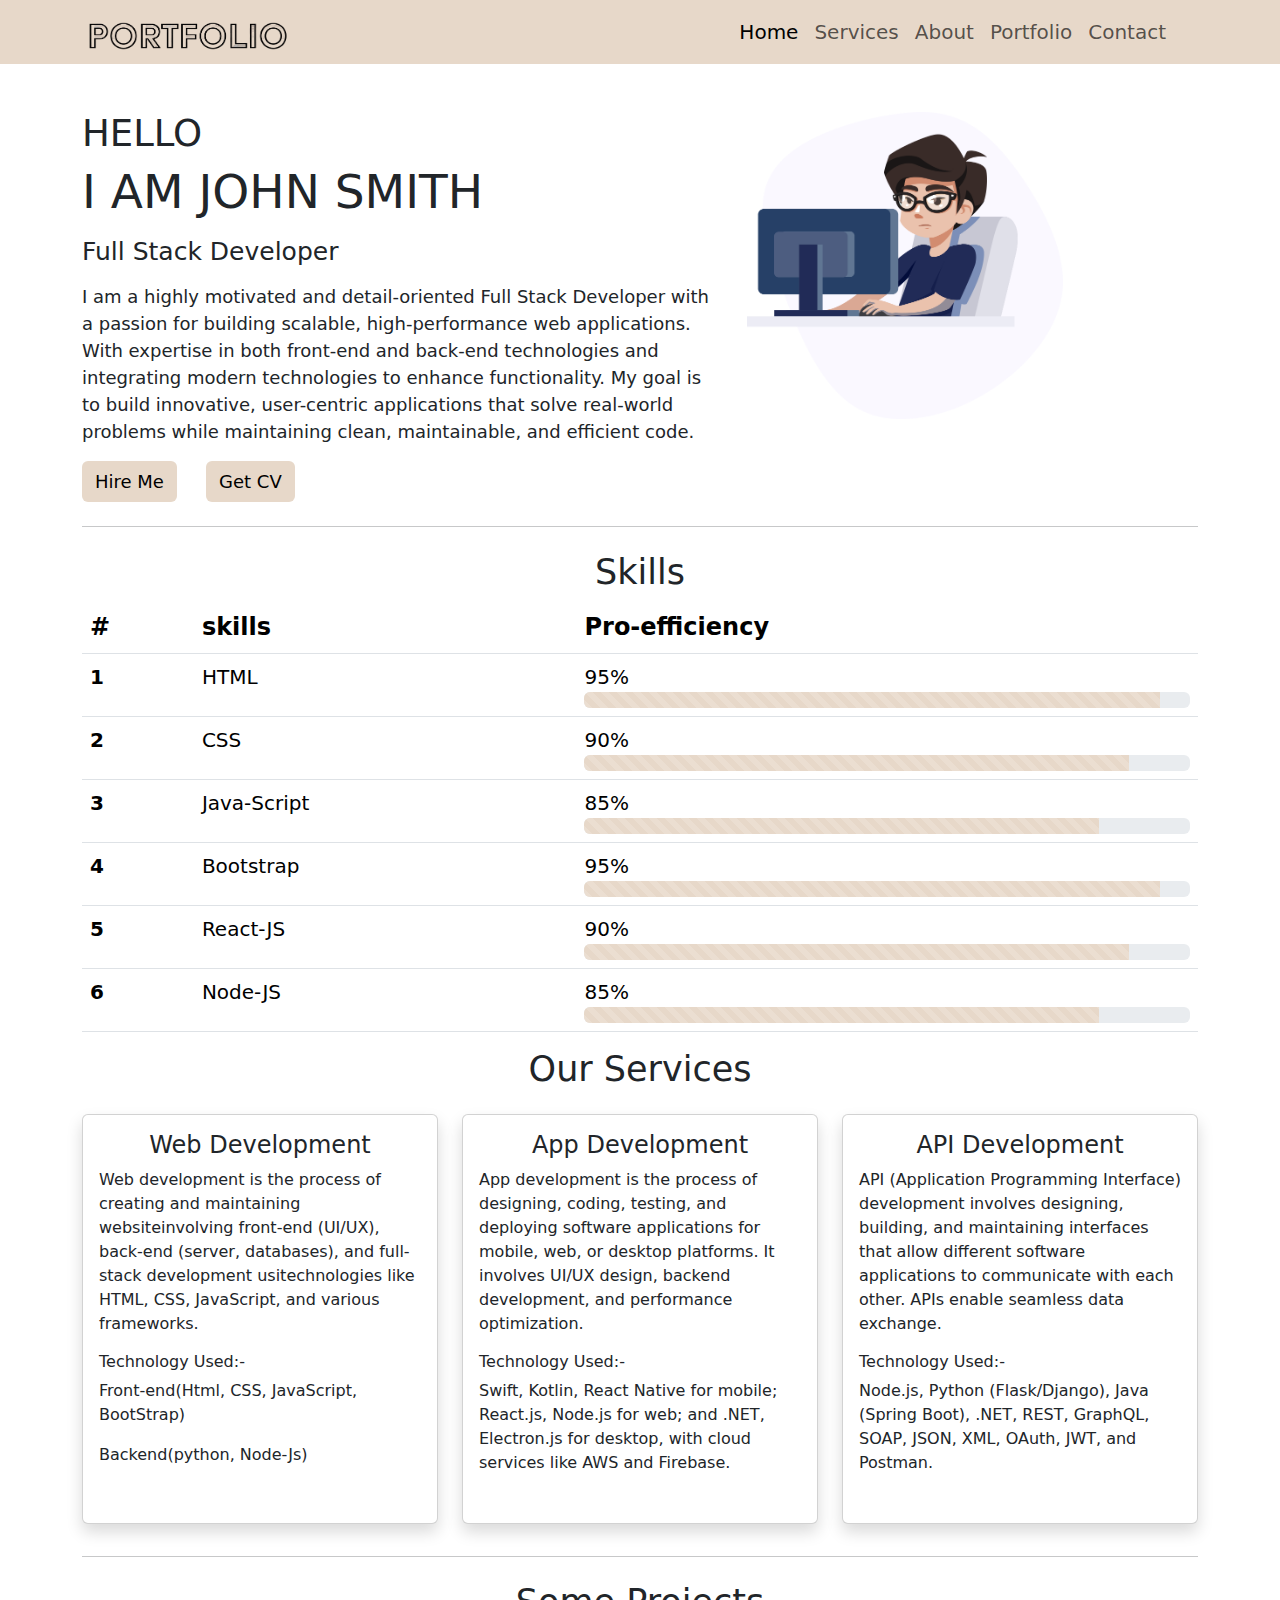
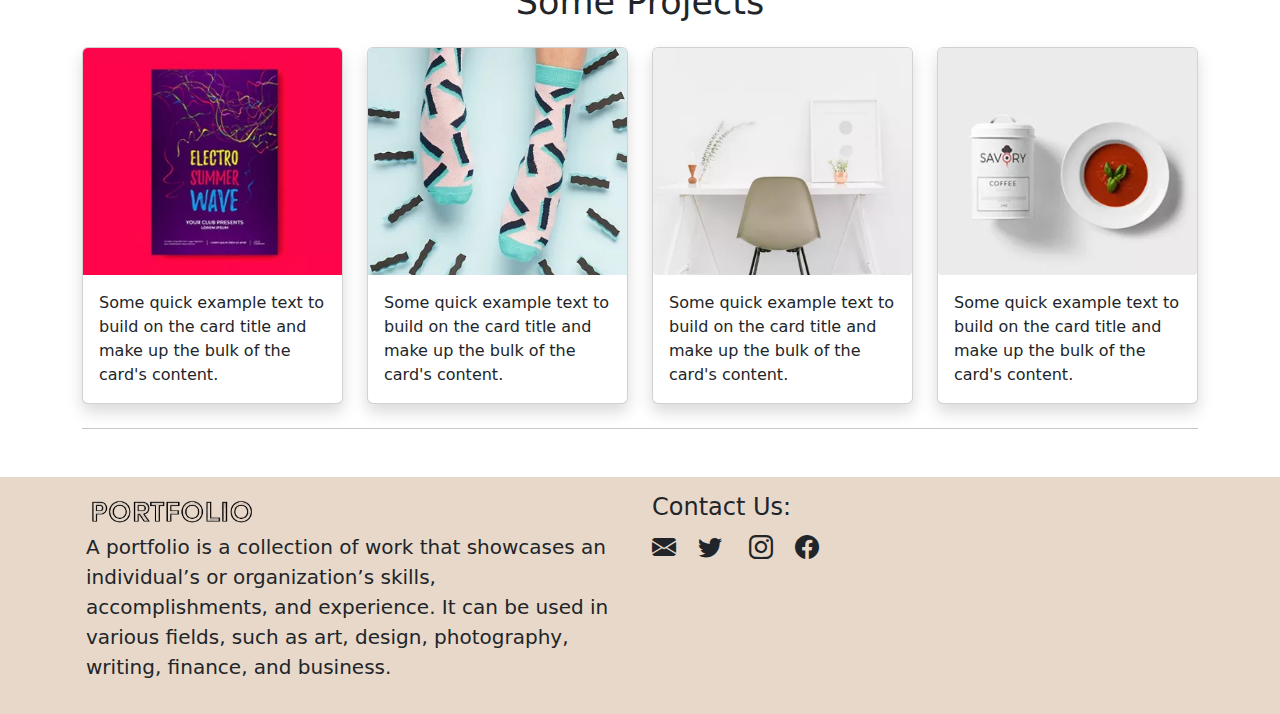
<file: index.html>
<!DOCTYPE html>
<html lang="en">
<head>
    <meta charset="UTF-8">
    <meta name="viewport" content="width=device-width, initial-scale=1.0">
    <title>Portfolio</title>
    <!-- favicon -->
     <link rel="icon" type="image/png" href="images/favicon.png">
    <!-- Bootstrap CSS CDN -->
    <link href="https://cdn.jsdelivr.net/npm/bootstrap@5.3.3/dist/css/bootstrap.min.css" rel="stylesheet" integrity="sha384-QWTKZyjpPEjISv5WaRU9OFeRpok6YctnYmDr5pNlyT2bRjXh0JMhjY6hW+ALEwIH" crossorigin="anonymous">

    <!-- Bootstrp icon CDN -->
    <link rel="stylesheet" href="https://cdn.jsdelivr.net/npm/bootstrap-icons@1.11.3/font/bootstrap-icons.min.css">
    <!-- External CSS File -->
     <link rel="stylesheet" href="style.css">
</head>
<body>

    <!-- navbar -->
    <nav class="navbar navbar-expand-lg navbar-wrapper mb-5 sticky-top ">
        <div class="container ">
            <a class="navbar-brand" href="index.html">
                <img class="img-fluid" width="40%" src="./images/logo3.png" alt="logo" >
            </a>
            <button class="navbar-toggler shadow-none ms-auto " type="button" data-bs-toggle="collapse" data-bs-target="#navbarNav" aria-controls="navbarNav" aria-expanded="false" aria-label="Toggle navigation">
                <span class="navbar-toggler-icon"></span>
            </button>
            <div class="collapse navbar-collapse justify-content-end pe-4" id="navbarNav">
                <ul class="navbar-nav">
                    <li class="nav-item">
                        <a class="nav-link active fs-5" aria-current="page" href="index.html">Home</a>
                    </li>
                    <li class="nav-item">
                        <a class="nav-link fs-5" href="services.html">Services</a>
                    </li>
                    <li class="nav-item">
                        <a class="nav-link fs-5" href="about.html">About</a>
                    </li>
                    <li class="nav-item">
                        <a class="nav-link fs-5" href="portfolio.html">Portfolio</a>
                    </li>
                    <li class="nav-item">
                        <a class="nav-link fs-5" href="contact.html">Contact</a>
                    </li>
                </ul>
            </div>
        </div>
    </nav>
   
    <!-- main Section -->
    <div class="container-fluid container-bg">
            <div class="container mb-5">
                <!-- about me section -->
                <div class="row mb-4 ">
                    <div class="col-lg-7   order-2 order-lg-1  ">
                        <h2 class="mb-2 text-uppercase " style="font-size: 37px;">Hello</h2>
                        <h1 class="mb-3 text-uppercase" style="font-size: 47px;">I am John smith</h1>
                        <h5 class="mb-3 "style="font-size: 25px;">Full Stack Developer</h5>
                        <p  class="mb-3 "style="font-size: 18px; ">I am a highly motivated and detail-oriented Full Stack Developer with a passion for building scalable, high-performance web applications. With expertise in both front-end and back-end technologies and integrating modern technologies to enhance functionality. My goal is to build innovative, user-centric applications that solve real-world problems while maintaining clean, maintainable, and efficient code.</p>
                        <div class="d-grid gap-2 d-md-block ">
                            
                            <button class="btn btn-bg " style="font-size: 18px; color: black;" type="button">Hire Me</button>
                            <button class="btn btn-bg ms-4" style="font-size: 18px; color: black;" type="button">Get CV</button>
                        </div>
                    </div>
                    <div class="col-lg-5 order-1 order-lg-2  ">
                        <img class="img-fluid" src="images/home-right.webp" width="70%" alt="">
                    </div>
                </div>

                <!-- horizontal rule -->
                <hr class="mb-4">

                <!-- skills section -->
                <div class="row">
                    <h2 class="text-center " style="font-size:35px ;" >Skills</h2>
                    <div class="col">
                        <table class="table table-hover ">
                            <thead class="fs-4 ">
                              <tr >
                                <th scope="col">#</th>
                                <th scope="col">skills</th>
                                <th scope="col">Pro-efficiency</th>
                              </tr>
                            </thead>
                            <tbody class="fs-5 ">
                              <tr>
                                <th scope="row">1</th>
                                <td class="" >HTML</td>
                                <td>
                                    95%
                                    <div class="progress" role="progressbar" aria-label="Animated striped example"  aria-valuenow="95" aria-valuemin="0" aria-valuemax="100">
                                        <div class="progress-bar progress-bar-striped progress-bar-animated bg" style="width: 95%"></div>
                                  </div>
                                </td>
                              </tr>

                              <tr>
                                <th scope="row">2</th>
                                <td>CSS</td>
                                <td>
                                    90%
                                    <div class="progress" role="progressbar" aria-label="Animated striped example"  aria-valuenow="90" aria-valuemin="0" aria-valuemax="100">
                                        <div class="progress-bar progress-bar-striped progress-bar-animated bg" style="width: 90%"></div>
                                  </div>
                                </td>
                              </tr>

                              <tr>
                                <th scope="row">3</th>
                                <td >Java-Script</td>
                                <td>
                                    85%
                                    <div class="progress" role="progressbar" aria-label="Animated striped example"  aria-valuenow="85" aria-valuemin="0" aria-valuemax="100">
                                        <div class="progress-bar progress-bar-striped progress-bar-animated bg" style="width: 85%"></div>
                                    </div>
                                </td>
                              </tr>

                              <tr>
                                <th scope="row">4</th>
                                <td>Bootstrap</td>
                                <td>
                                    95%
                                    <div class="progress" role="progressbar" aria-label="Animated striped example"  aria-valuenow="95" aria-valuemin="0" aria-valuemax="100">
                                        <div class="progress-bar progress-bar-striped progress-bar-animated bg" style="width: 95%"></div>
                                  </div>
                                </td>
                              </tr>

                              <tr>
                                <th scope="row">5</th>
                                <td>React-JS</td>
                                <td>
                                    90%
                                    <div class="progress" role="progressbar" aria-label="Animated striped example"  aria-valuenow="90" aria-valuemin="0" aria-valuemax="100">
                                        <div class="progress-bar progress-bar-striped progress-bar-animated bg" style="width: 90%"></div>
                                  </div>
                                </td>
                              </tr>

                              <tr>
                                <th scope="row">6</th>
                                <td >Node-JS</td>
                                <td>
                                    85%
                                    <div class="progress" role="progressbar" aria-label="Animated striped example"  aria-valuenow="85" aria-valuemin="0" aria-valuemax="100">
                                        <div class="progress-bar progress-bar-striped progress-bar-animated bg" style="width: 85%"></div>
                                    </div>
                                </td>
                              </tr>
                            </tbody>
                          </table>
                    </div>
                </div>

                <!-- services Section -->
                <div class="row mb-4 ">
        
                    <h2 class="text-center" style="font-size: 35px;" >Our Services</h2>
                    
                    <div class="col-sm-12 col-md-6 col-lg-4 mb-4  ">
                      <div class="card d-flex flex-column h-100 shadow mt-3">
                        <div class="card-body ">
                          <h5 class="card-title text-center fs-4">Web Development</h5>
                          <p class="card-text ">Web development is the process of creating and maintaining websiteinvolving front-end (UI/UX), back-end (server, databases), and full-stack development usitechnologies like HTML, CSS, JavaScript, and various frameworks.
                          </p>
                          <h6>Technology Used:-</h6>
                          <p>Front-end(Html, CSS, JavaScript, BootStrap)</p>
                          <p>Backend(python, Node-Js)</p>
                        </div>
                      </div>
                    </div>
        
                    <div class="col-sm-12  col-md-6 col-lg-4 mb-4 ">
                      <div class="card  d-flex flex-column h-100 shadow mt-3">
                        <div class="card-body">
                          <h5 class="card-title text-center fs-4">App Development</h5>
                          <p class="card-text">App development is the process of designing, coding, testing, and deploying software applications for mobile, web, or desktop platforms. It involves UI/UX design, backend development, and performance optimization.
                          </p>
                          <h6>Technology Used:-</h6>
                          <p>Swift, Kotlin, React Native for mobile; React.js, Node.js for web; and .NET, Electron.js for desktop, with cloud services like AWS and Firebase.</p>
                          
                        </div>
                      </div>
                    </div>
        
                    <div class="col-sm-12  col-md-6 col-lg-4 mb-4 ">
                      <div class="card  d-flex flex-column h-100 shadow mt-3">
                        <div class="card-body ">
                          <h5 class="card-title text-center fs-4">API Development</h5>
                          <p class="card-text">API (Application Programming Interface) development involves designing, building, and maintaining interfaces that allow different software applications to communicate with each other. APIs enable seamless data exchange.
                          </p>
                          <h6>Technology Used:-</h6>
                          <p>Node.js, Python (Flask/Django), Java (Spring Boot), .NET, REST, GraphQL, SOAP, JSON, XML, OAuth, JWT, and Postman.</p>
                          
                        </div>
                      </div>
                    </div>
                </div>

                <!-- horizontal rule -->
                <hr class="mb-4">

                <!-- Project Section -->
                <div class="row mb-4 ">
        
                    <h3 class="text-center mb-4" style="font-size: 35px;">Some Projects</h3>

                    <div class="col-sm-12 col-md-6 col-lg-3 ">
                    <div class="card shadow  ">
                        <img src="images/portfolio/portfolio10.jpg" class="card-img-top img-fluid"  alt="Team-member">
                        <div class="card-body">
                        <p class="card-text">Some quick example text to build on the card title and make up the bulk of the card's content.</p>
                        </div>
                    </div>
                    </div>

                    <div class="col-sm-12 col-md-6 col-lg-3">
                    <div class="card shadow">
                        <img src="images/portfolio/portfolio11.jpg" class="card-img-top" alt="Team-member">
                        <div class="card-body">
                        <p class="card-text">Some quick example text to build on the card title and make up the bulk of the card's content.</p>
                        </div>
                    </div>
                    </div>

                    <div class="col-sm-12 col-md-6 col-lg-3">
                    <div class="card  shadow ">
                        <img src="images/portfolio/portfolio6.webp" class="card-img-top"  alt="Team-member">
                        <div class="card-body">
                        <p class="card-text">Some quick example text to build on the card title and make up the bulk of the card's content.</p>
                        </div>
                    </div>
                    </div>

                    <div class="col-sm-12 col-md-6 col-lg-3">
                    <div class="card  shadow ">
                        <img src="images/portfolio/portfolio7.webp" class="card-img-top"  alt="Team-member">
                        <div class="card-body">
                        <p class="card-text">Some quick example text to build on the card title and make up the bulk of the card's content.</p>
                        </div>
                    </div>
                    </div>  
                </div>

                <!-- horizontal rule -->
                <hr class="mb-4">

                <!-- contact section -->
                
            </div>

    </div>
    <!-- footer -->
    <footer class="navbar-wrapper ">
        <div class="container   ">
            <div class="row">
              <div class="col-12 col-lg-6 p-3">
                <a href="./index.html">
                  <img src="./images/logo3.png" width="32%" alt="logo">
                </a>
                <p class="fs-5 mt-2">A portfolio is a collection of work that showcases an individual’s or organization’s skills, accomplishments, and experience. It can be used in various fields, such as art, design, photography, writing, finance, and business.  </p>
              </div>

              <div class="col-12 col-lg-6 mb-3 mb-sm-0">
                <h4 class="pt-3">Contact Us:</h4>
                <a href="mailto:" target="_blank" class="d-inline text-dark text-decoration-none fs-5">
                  <i class="bi bi-envelope-fill" style="font-size: 1.5rem;"></i>
                </a>
                
                <a href="https://x.com/" target="_blank" class="d-inline text-dark text-decoration-none ps-3 fs-5">
                  <i class="bi bi-twitter me-1" style="font-size: 1.5rem;" ></i> 
                </a>
                <a href="https://www.instagram.com/" target="_blank" class="d-inline text-dark text-decoration-none ps-3 fs-5">
                  <i class="bi bi-instagram" style="font-size: 1.5rem; "></i> 
                </a>
                <a href="https://www.facebook.com/" target="_blank" class="d-inline text-dark text-decoration-none ps-3 fs-5">
                  <i class="bi bi-facebook" style="font-size: 1.5rem;"></i>
                </a>

                

              </div>
            </div>    
        </div>
    </footer>
        

    <!-- bootstrap JS CDN -->
    <script src="https://cdn.jsdelivr.net/npm/bootstrap@5.3.3/dist/js/bootstrap.bundle.min.js" integrity="sha384-YvpcrYf0tY3lHB60NNkmXc5s9fDVZLESaAA55NDzOxhy9GkcIdslK1eN7N6jIeHz" crossorigin="anonymous"></script>
</body>
</html>
</file>
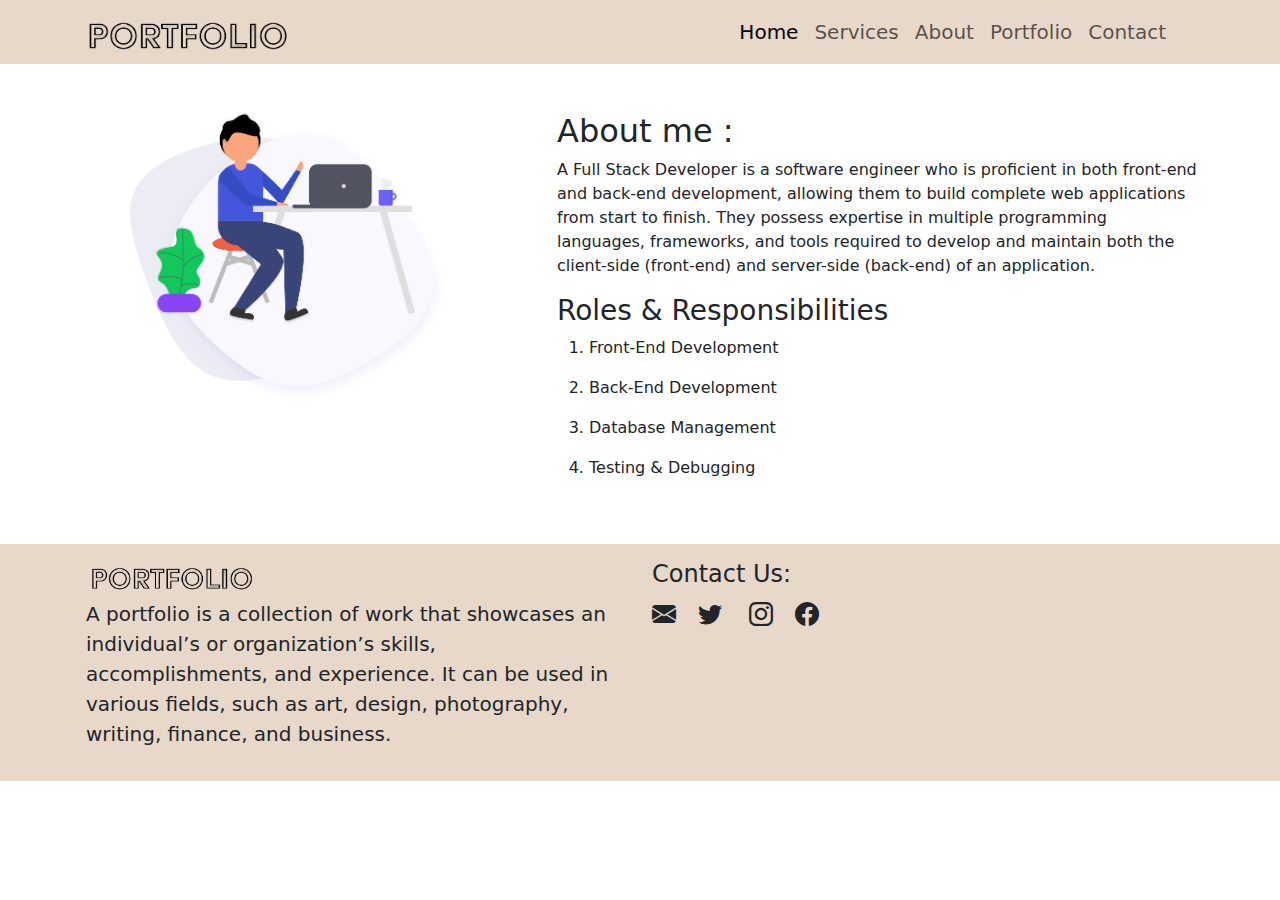
<file: about.html>
<!DOCTYPE html>
<html lang="en">
<head>
    <meta charset="UTF-8">
    <meta name="viewport" content="width=device-width, initial-scale=1.0">
    <title>Portfolio</title>
    <!-- favicon -->
     <link rel="icon" type="image/png" href="images/favicon.png">
    <!-- Bootstrap CSS CDN -->
    <link href="https://cdn.jsdelivr.net/npm/bootstrap@5.3.3/dist/css/bootstrap.min.css" rel="stylesheet" integrity="sha384-QWTKZyjpPEjISv5WaRU9OFeRpok6YctnYmDr5pNlyT2bRjXh0JMhjY6hW+ALEwIH" crossorigin="anonymous">

    <!-- Bootstrp icon CDN -->
    <link rel="stylesheet" href="https://cdn.jsdelivr.net/npm/bootstrap-icons@1.11.3/font/bootstrap-icons.min.css">
    <!-- External CSS File -->
     <link rel="stylesheet" href="style.css">
</head>
<body>

    <!-- navbar -->
    <nav class="navbar navbar-expand-lg navbar-wrapper mb-5 sticky-top ">
        <div class="container ">
            <a class="navbar-brand" href="index.html">
                <img class="img-fluid" width="40%" src="images/logo3.png" alt="logo" >
            </a>
            <button class="navbar-toggler shadow-none ms-auto " type="button" data-bs-toggle="collapse" data-bs-target="#navbarNav" aria-controls="navbarNav" aria-expanded="false" aria-label="Toggle navigation">
                <span class="navbar-toggler-icon"></span>
            </button>
            <div class="collapse navbar-collapse justify-content-end pe-4" id="navbarNav">
                <ul class="navbar-nav">
                    <li class="nav-item">
                        <a class="nav-link active fs-5" aria-current="page" href="./index.html">Home</a>
                    </li>
                    <li class="nav-item">
                        <a class="nav-link fs-5" href="services.html">Services</a>
                    </li>
                    <li class="nav-item">
                        <a class="nav-link fs-5" href="about.html">About</a>
                    </li>
                    <li class="nav-item">
                        <a class="nav-link fs-5" href="portfolio.html">Portfolio</a>
                    </li>
                    <li class="nav-item">
                        <a class="nav-link fs-5" href="contact.html">Contact</a>
                    </li>
                
                </ul>
            </div>
        </div>
    </nav>
   
    <!-- main Section -->
    <div class="container-fluid container-bg">
        <section id="home">
            <div class="container mb-5">
                <div class="row ">
                    
                    <div class="col-lg-5 ">
                        <img class="img-fluid ms-5" src="images/about-us.webp" width="70%" alt="">
                    </div>
                    <div class="col-lg-7 ">
                        <h2 class="text " >About me :</h2>
                        <p>A Full Stack Developer is a software engineer who is proficient in both front-end and back-end development, allowing them to build complete web applications from start to finish. They possess expertise in multiple programming languages, frameworks, and tools required to develop and maintain both the client-side (front-end) and server-side (back-end) of an application.
                        </p>
                        <h3>Roles & Responsibilities</h3>
                        <ol>
                            <li><p>Front-End Development </p></li>
                            <li><p>Back-End Development </p></li>
                            <li><p>Database Management</p> </li>
                            <li><p>Testing & Debugging</p></li>
                        </ol>
                  
                        
                        
                        

                    </div>
                </div>
            </div>
        </section>
    </div>
    <!-- footer -->
    <footer class="navbar-wrapper ">
        <div class="container   ">
            <div class="row">
              <div class="col-12 col-lg-6 p-3">
                <a href="index.html">
                  <img src="./images/logo3.png" width="32%" alt="logo">
                </a>
                <p class="fs-5 mt-2">A portfolio is a collection of work that showcases an individual’s or organization’s skills, accomplishments, and experience. It can be used in various fields, such as art, design, photography, writing, finance, and business.  </p>
              </div>

              <div class="col-12 col-lg-6 mb-3 mb-sm-0">
                <h4 class="pt-3">Contact Us:</h4>
                <a href="mailto:" target="_blank" class="d-inline text-dark text-decoration-none fs-5">
                  <i class="bi bi-envelope-fill" style="font-size: 1.5rem;"></i>
                </a>
                
                <a href="https://x.com/" target="_blank" class="d-inline text-dark text-decoration-none ps-3 fs-5">
                  <i class="bi bi-twitter me-1" style="font-size: 1.5rem;" ></i> 
                </a>
                <a href="https://www.instagram.com/" target="_blank" class="d-inline text-dark text-decoration-none ps-3 fs-5">
                  <i class="bi bi-instagram" style="font-size: 1.5rem; "></i> 
                </a>
                <a href="https://www.facebook.com/" target="_blank" class="d-inline text-dark text-decoration-none ps-3 fs-5">
                  <i class="bi bi-facebook" style="font-size: 1.5rem;"></i>
                </a>

                

              </div>
            </div>    
        </div>
    </footer>
        

    <!-- bootstrap JS CDN -->
    <script src="https://cdn.jsdelivr.net/npm/bootstrap@5.3.3/dist/js/bootstrap.bundle.min.js" integrity="sha384-YvpcrYf0tY3lHB60NNkmXc5s9fDVZLESaAA55NDzOxhy9GkcIdslK1eN7N6jIeHz" crossorigin="anonymous"></script>
</body>
</html>
</file>
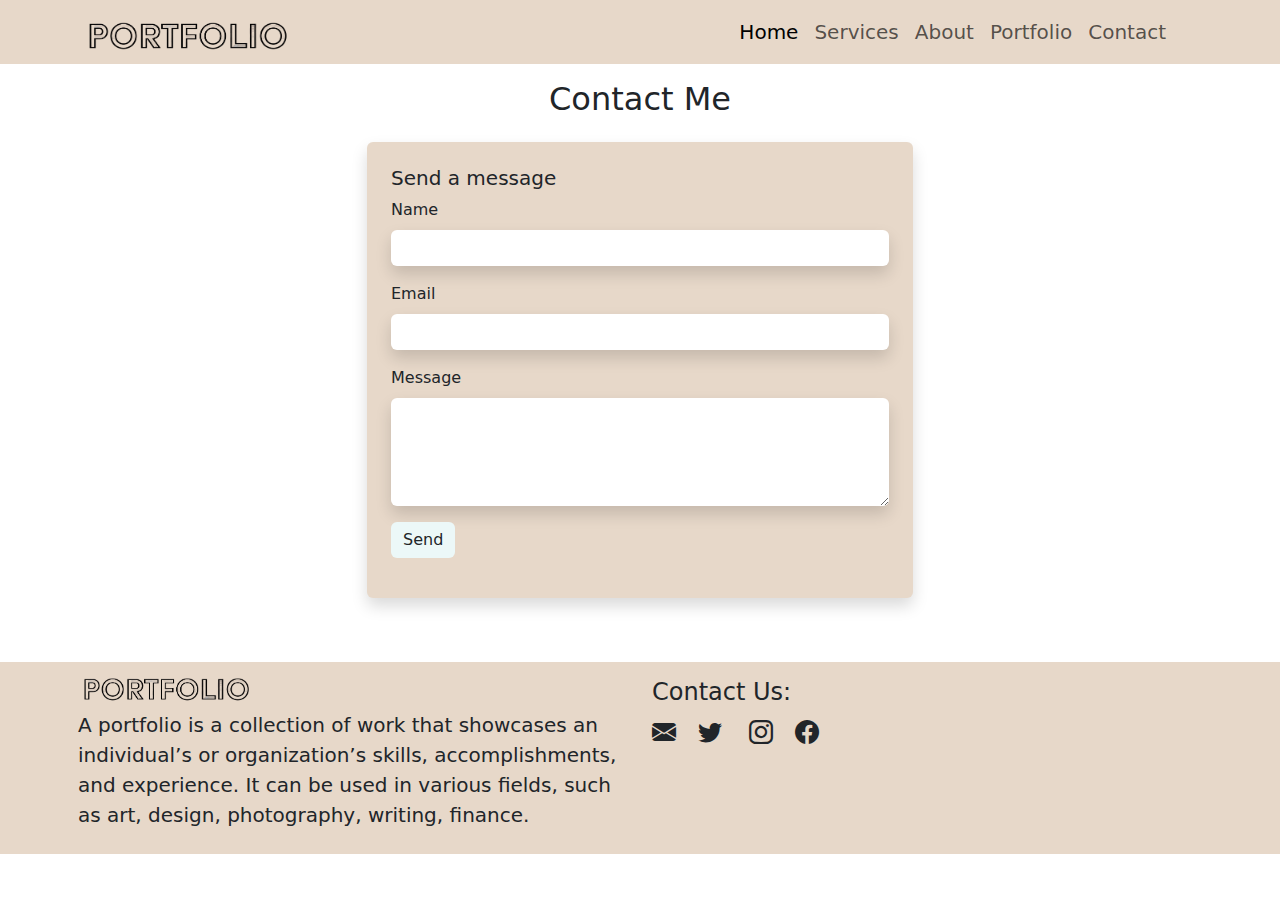
<file: contact.html>
<!DOCTYPE html>
<html lang="en">
<head>
    <meta charset="UTF-8">
    <meta name="viewport" content="width=device-width, initial-scale=1.0">
    <title>Portfolio</title>
    
    <!-- favicon -->
     <link rel="icon" type="image/png" href="images/favicon.png">
    
     <!-- Bootstrap CSS CDN -->
    <link href="https://cdn.jsdelivr.net/npm/bootstrap@5.3.3/dist/css/bootstrap.min.css" rel="stylesheet" integrity="sha384-QWTKZyjpPEjISv5WaRU9OFeRpok6YctnYmDr5pNlyT2bRjXh0JMhjY6hW+ALEwIH" crossorigin="anonymous">

    <!-- Bootstrp icon CDN -->
    <link rel="stylesheet" href="https://cdn.jsdelivr.net/npm/bootstrap-icons@1.11.3/font/bootstrap-icons.min.css">
    
    <!-- External CSS File -->
    <link rel="stylesheet" href="style.css">
</head>
<body>
    <!-- navbar -->
    <nav class="navbar navbar-expand-lg navbar-wrapper mb-3 sticky-top ">
        <div class="container ">
            <a class="navbar-brand" href="index.html">
                <img class="img-fluid" width="40%" src="./images/logo3.png" alt="logo" >
            </a>
            <button class="navbar-toggler shadow-none " type="button" data-bs-toggle="collapse" data-bs-target="#navbarNav" aria-controls="navbarNav" aria-expanded="false" aria-label="Toggle navigation">
                <span class="navbar-toggler-icon"></span>
            </button>
            <div class="collapse navbar-collapse justify-content-end pe-4" id="navbarNav">
                <ul class="navbar-nav">
                    <li class="nav-item">
                        <a class="nav-link active fs-5" aria-current="page" href="index.html">Home</a>
                    </li>
                    <li class="nav-item">
                        <a class="nav-link fs-5" href="services.html">Services</a>
                    </li>
                    <li class="nav-item">
                        <a class="nav-link fs-5" href="about.html">About</a>
                    </li>
                    <li class="nav-item">
                        <a class="nav-link fs-5" href="portfolio.html">Portfolio</a>
                    </li>
                    <li class="nav-item">
                        <a class="nav-link fs-5" href="contact.html">Contact</a>
                    </li>
                
                
                </ul>
            </div>
        </div>
    </nav>

    <!-- main content -->
    <div class="container-fluid container-bg ">
        <div class="container mb-5">
            <div class="row justify-content-center ">

                <h2 class="text-center mb-4">Contact Me</h2>
                <!-- message -->
                    <div class="col-6 mb-3 ">
                          <!-- <div class="col-md-6 col-lg-6 "> -->
                            <div class="bg rounded shadow ">
                              <form class="p-4">
                                <h5>Send a message</h5>
                                <div class="mb-3">
                                  <label class="form-label " >Name</label>
                                  <input name="name" required type="text" class="form-control shadow" style="border: 0;">
                                </div>
                                <div class="mb-3">
                                  <label class="form-label">Email</label>
                                  <input name="email" required type="email" class="form-control shadow" style="border: 0;">
                                </div>
                                <div class="mb-3">
                                  <label class="form-label" >Message</label>
                                  <textarea name="message" required class="form-control shadow " rows="4" style="border: 0;"></textarea>
                                </div>
                                <div class="mb-3">
                                    <button type="button" class="btn ctr "  style="border: 0;">Send</button>
                                  </div>
                              </form>
                            </div>
                          </div>
                        <!-- </div> -->
                     
        
                    </div>
                

            </div>
        </div>
    </div>
    <!-- footer -->
    <footer class="navbar-wrapper ">
        <div class="container ">
            <div class="row">
              <div class="col-12 col-lg-6 p-2">
                <a href="./index.html">
                  <img src="/images/logo3.png" width="32%" alt="logo">
                </a>
                <p class="fs-5 mt-2">A portfolio is a collection of work that showcases an individual’s or organization’s skills, accomplishments, and experience. It can be used in various fields, such as art, design, photography, writing, finance. </p>
              </div>

              <div class="col-12 col-lg-6 mb-3 mb-sm-0">
                <h4 class="pt-3">Contact Us:</h4>
                <a href="mailto: abc@gmail.com" target="_blank" class="d-inline text-dark text-decoration-none fs-5">
                  <i class="bi bi-envelope-fill" style="font-size: 1.5rem;"></i>
                </a>
                
                <a href="https://x.com/" target="_blank" class="d-inline text-dark text-decoration-none ps-3 fs-5">
                  <i class="bi bi-twitter me-1" style="font-size: 1.5rem;" ></i> 
                </a>
                <a href="https://www.instagram.com/" target="_blank" class="d-inline text-dark text-decoration-none ps-3 fs-5">
                  <i class="bi bi-instagram" style="font-size: 1.5rem; "></i> 
                </a>
                <a href="https://www.facebook.com/" target="_blank" class="d-inline text-dark text-decoration-none ps-3 fs-5">
                  <i class="bi bi-facebook" style="font-size: 1.5rem;"></i>
                </a>

                

              </div>
            </div>    
        </div>
    </footer>


    <!-- bootstrap JS CDN -->
    <script src="https://cdn.jsdelivr.net/npm/bootstrap@5.3.3/dist/js/bootstrap.bundle.min.js" integrity="sha384-YvpcrYf0tY3lHB60NNkmXc5s9fDVZLESaAA55NDzOxhy9GkcIdslK1eN7N6jIeHz" crossorigin="anonymous"></script>
</body>
</html>
</file>
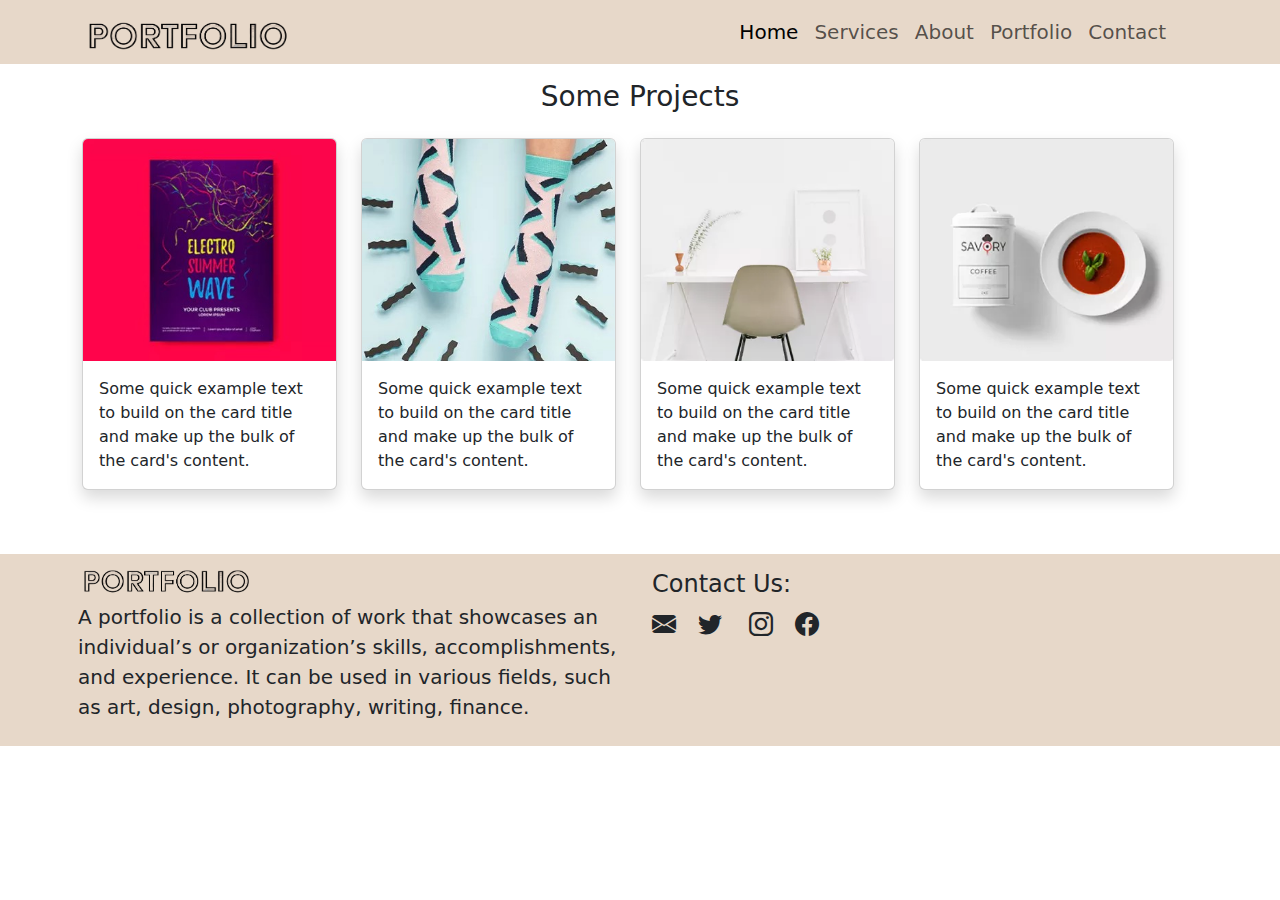
<file: portfolio.html>
<!DOCTYPE html>
<html lang="en">
<head>
    <meta charset="UTF-8">
    <meta name="viewport" content="width=device-width, initial-scale=1.0">
    <title>Portfolio</title>
    
    <!-- favicon -->
     <link rel="icon" type="image/png" href="images/favicon.png">
    
     <!-- Bootstrap CSS CDN -->
    <link href="https://cdn.jsdelivr.net/npm/bootstrap@5.3.3/dist/css/bootstrap.min.css" rel="stylesheet" integrity="sha384-QWTKZyjpPEjISv5WaRU9OFeRpok6YctnYmDr5pNlyT2bRjXh0JMhjY6hW+ALEwIH" crossorigin="anonymous">

    <!-- Bootstrp icon CDN -->
    <link rel="stylesheet" href="https://cdn.jsdelivr.net/npm/bootstrap-icons@1.11.3/font/bootstrap-icons.min.css">
    
    <!-- External CSS File -->
    <link rel="stylesheet" href="style.css">
</head>
<body>
    <!-- navbar -->
    <nav class="navbar navbar-expand-lg navbar-wrapper mb-3 sticky-top ">
        <div class="container ">
            <a class="navbar-brand" href="./index.html">
                <img class="img-fluid" width="40%" src="images/logo3.png" alt="logo" >
            </a>
            <button class="navbar-toggler shadow-none ms-auto " type="button" data-bs-toggle="collapse" data-bs-target="#navbarNav" aria-controls="navbarNav" aria-expanded="false" aria-label="Toggle navigation">
                <span class="navbar-toggler-icon"></span>
            </button>
            <div class="collapse navbar-collapse justify-content-end pe-4" id="navbarNav">
                <ul class="navbar-nav">
                    <li class="nav-item">
                        <a class="nav-link active fs-5" aria-current="page" href="index.html">Home</a>
                    </li>
                    <li class="nav-item">
                        <a class="nav-link fs-5" href="services.html">Services</a>
                    </li>
                    <li class="nav-item">
                        <a class="nav-link fs-5" href="about.html">About</a>
                    </li>
                    <li class="nav-item">
                        <a class="nav-link fs-5" href="portfolio.html">Portfolio</a>
                    </li>
                    <li class="nav-item">
                        <a class="nav-link fs-5" href="contact.html">Contact</a>
                    </li>
                
                </ul>
            </div>
        </div>
    </nav>

    <!-- main content -->
    <div class="container-fluid container-bg">
        <div class="container mb-3">
            <div class="row ">
        
                <h3 class="text-center mb-4">Some Projects</h3>
                <div class="row mb-5">

                    <div class="col-sm-12 col-md-6 col-lg-3 ">
                    <div class="card shadow  ">
                        <img src="images/portfolio/portfolio10.jpg" class="card-img-top img-fluid"  alt="Team-member">
                        <div class="card-body">
                        <p class="card-text">Some quick example text to build on the card title and make up the bulk of the card's content.</p>
                        </div>
                    </div>
                    </div>

                    <div class="col-sm-12 col-md-6 col-lg-3">
                    <div class="card shadow">
                        <img src="images/portfolio/portfolio11.jpg" class="card-img-top" alt="Team-member">
                        <div class="card-body">
                        <p class="card-text">Some quick example text to build on the card title and make up the bulk of the card's content.</p>
                        </div>
                    </div>
                    </div>

                    <div class="col-sm-12 col-md-6 col-lg-3">
                    <div class="card  shadow ">
                        <img src="images/portfolio/portfolio6.webp" class="card-img-top"  alt="Team-member">
                        <div class="card-body">
                        <p class="card-text">Some quick example text to build on the card title and make up the bulk of the card's content.</p>
                        </div>
                    </div>
                    </div>

                    <div class="col-sm-12 col-md-6 col-lg-3">
                    <div class="card  shadow ">
                        <img src="images/portfolio/portfolio7.webp" class="card-img-top"  alt="Team-member">
                        <div class="card-body">
                        <p class="card-text">Some quick example text to build on the card title and make up the bulk of the card's content.</p>
                        </div>
                    </div>
                    </div>
                </div>

            </div>
        </div>
    </div>
    <!-- footer -->
    <footer class="navbar-wrapper ">
        <div class="container ">
            <div class="row">
              <div class="col-12 col-lg-6 p-2">
                <a href="./index.html">
                  <img src="/images/logo3.png" width="32%" alt="logo">
                </a>
                <p class="fs-5 mt-2">A portfolio is a collection of work that showcases an individual’s or organization’s skills, accomplishments, and experience. It can be used in various fields, such as art, design, photography, writing, finance. </p>
              </div>

              <div class="col-12 col-lg-6 mb-3 mb-sm-0">
                <h4 class="pt-3">Contact Us:</h4>
                <a href="mailto:" target="_blank" class="d-inline text-dark text-decoration-none fs-5">
                  <i class="bi bi-envelope-fill" style="font-size: 1.5rem;"></i>
                </a>
                
                <a href="https://x.com/" target="_blank" class="d-inline text-dark text-decoration-none ps-3 fs-5">
                  <i class="bi bi-twitter me-1" style="font-size: 1.5rem;" ></i> 
                </a>
                <a href="https://www.instagram.com/" target="_blank" class="d-inline text-dark text-decoration-none ps-3 fs-5">
                  <i class="bi bi-instagram" style="font-size: 1.5rem; "></i> 
                </a>
                <a href="https://www.facebook.com/" target="_blank" class="d-inline text-dark text-decoration-none ps-3 fs-5">
                  <i class="bi bi-facebook" style="font-size: 1.5rem;"></i>
                </a>

                

              </div>
            </div>    
        </div>
    </footer>


    <!-- bootstrap JS CDN -->
    <script src="https://cdn.jsdelivr.net/npm/bootstrap@5.3.3/dist/js/bootstrap.bundle.min.js" integrity="sha384-YvpcrYf0tY3lHB60NNkmXc5s9fDVZLESaAA55NDzOxhy9GkcIdslK1eN7N6jIeHz" crossorigin="anonymous"></script>
</body>
</html>
</file>
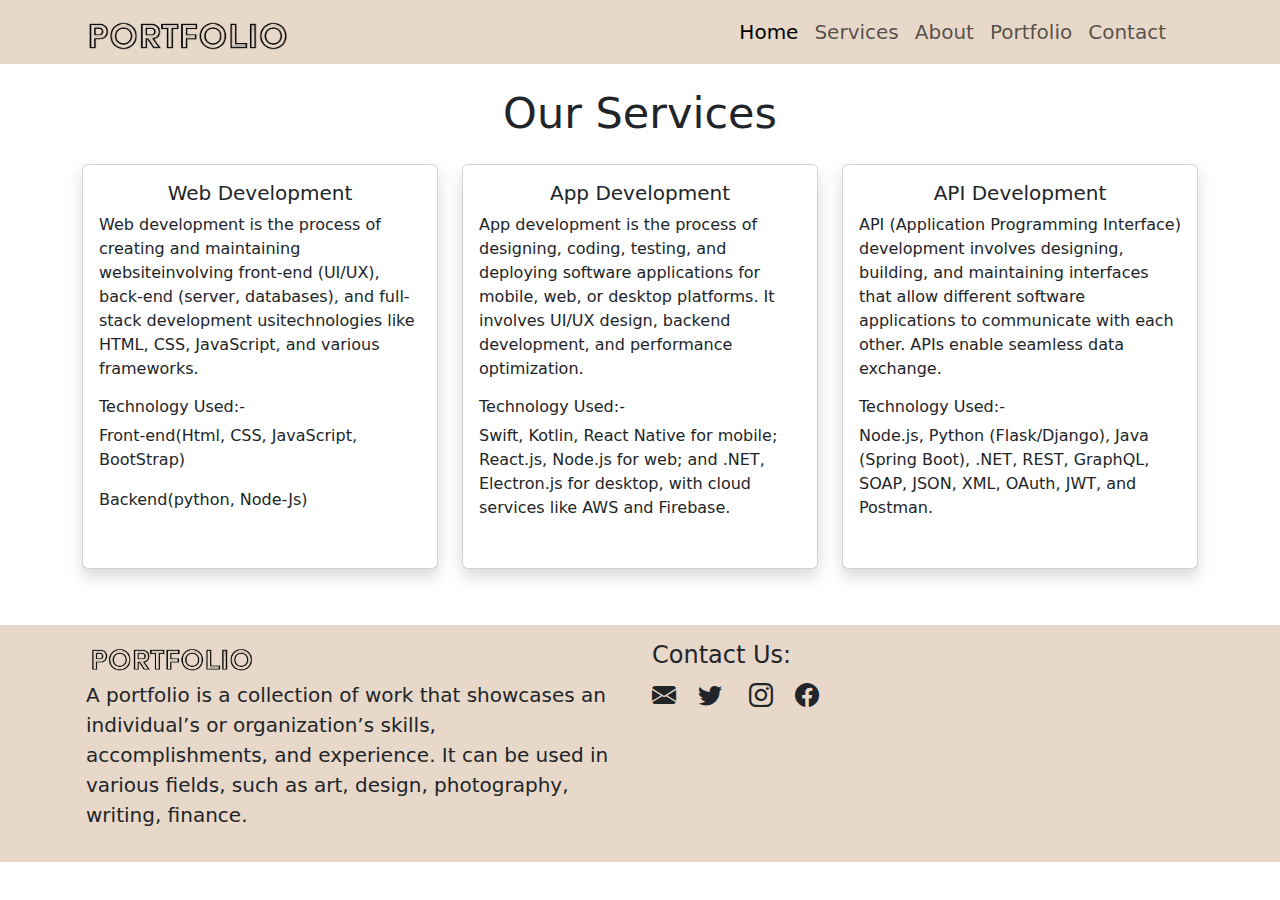
<file: services.html>
<!DOCTYPE html>
<html lang="en">
<head>
    <meta charset="UTF-8">
    <meta name="viewport" content="width=device-width, initial-scale=1.0">
    <title>Portfolio</title>
    
    <!-- favicon -->
     <link rel="icon" type="image/png" href="images/favicon.png">
    
     <!-- Bootstrap CSS CDN -->
    <link href="https://cdn.jsdelivr.net/npm/bootstrap@5.3.3/dist/css/bootstrap.min.css" rel="stylesheet" integrity="sha384-QWTKZyjpPEjISv5WaRU9OFeRpok6YctnYmDr5pNlyT2bRjXh0JMhjY6hW+ALEwIH" crossorigin="anonymous">

    <!-- Bootstrp icon CDN -->
    <link rel="stylesheet" href="https://cdn.jsdelivr.net/npm/bootstrap-icons@1.11.3/font/bootstrap-icons.min.css">
    
    <!-- External CSS File -->
    <link rel="stylesheet" href="style.css">
</head>
<body>
    <!-- navbar -->
    <nav class="navbar navbar-expand-lg navbar-wrapper mb-4 sticky-top ">
        <div class="container ">
            <a class="navbar-brand" href="index.html">
                <img class="img-fluid" width="40%" src="./images/logo3.png" alt="logo" >
            </a>
            <button class="navbar-toggler shadow-none ms-auto " type="button" data-bs-toggle="collapse" data-bs-target="#navbarNav" aria-controls="navbarNav" aria-expanded="false" aria-label="Toggle navigation">
                <span class="navbar-toggler-icon"></span>
            </button>
            <div class="collapse navbar-collapse justify-content-end pe-4" id="navbarNav">
                <ul class="navbar-nav">
                  <li class="nav-item">
                      <a class="nav-link active fs-5" aria-current="page" href="index.html">Home</a>
                  </li>
                  <li class="nav-item">
                      <a class="nav-link fs-5" href="services.html">Services</a>
                  </li>
                  <li class="nav-item">
                      <a class="nav-link fs-5" href="about.html">About</a>
                  </li>
                  <li class="nav-item">
                      <a class="nav-link fs-5" href="portfolio.html">Portfolio</a>
                  </li>
                  <li class="nav-item">
                    <a class="nav-link fs-5" href="contact.html">Contact</a>
                  </li>
                </ul>
            </div>
        </div>
    </nav>

    <!-- main content -->
    <div class="container-fluid container-bg">
        <div class="container mb-5">
            <div class="row ">
        
                <h2 class="text-center" style="font-size: 43px;" >Our Services</h2>
                
                <div class="col-sm-12 col-md-6 col-lg-4 mb-4  ">
                  <div class="card d-flex flex-column h-100 shadow mt-3">
                    <div class="card-body ">
                      <h5 class="card-title text-center ">Web Development</h5>
                      <p class="card-text">Web development is the process of creating and maintaining websiteinvolving front-end (UI/UX), back-end (server, databases), and full-stack development usitechnologies like HTML, CSS, JavaScript, and various frameworks.
                      </p>
                      <h6>Technology Used:-</h6>
                      <p>Front-end(Html, CSS, JavaScript, BootStrap)</p>
                      <p>Backend(python, Node-Js)</p>
                    </div>
                  </div>
                </div>
    
                <div class="col-sm-12  col-md-6 col-lg-4 mb-4 ">
                  <div class="card  d-flex flex-column h-100 shadow mt-3">
                    <div class="card-body">
                      <h5 class="card-title text-center">App Development</h5>
                      <p class="card-text">App development is the process of designing, coding, testing, and deploying software applications for mobile, web, or desktop platforms. It involves UI/UX design, backend development, and performance optimization.
                      </p>
                      <h6>Technology Used:-</h6>
                      <p>Swift, Kotlin, React Native for mobile; React.js, Node.js for web; and .NET, Electron.js for desktop, with cloud services like AWS and Firebase.</p>
                      
                    </div>
                  </div>
                </div>
    
                <div class="col-sm-12  col-md-6 col-lg-4 mb-4 ">
                  <div class="card  d-flex flex-column h-100 shadow mt-3">
                    <div class="card-body ">
                      <h5 class="card-title text-center">API Development</h5>
                      <p class="card-text">API (Application Programming Interface) development involves designing, building, and maintaining interfaces that allow different software applications to communicate with each other. APIs enable seamless data exchange.
                      </p>
                      <h6>Technology Used:-</h6>
                      <p>Node.js, Python (Flask/Django), Java (Spring Boot), .NET, REST, GraphQL, SOAP, JSON, XML, OAuth, JWT, and Postman.</p>
                      
                    </div>
                  </div>
                </div>

            </div>
        </div>
    </div>
    <!-- footer -->
    <footer class="navbar-wrapper ">
        <div class="container ">
            <div class="row">
              <div class="col-12 col-lg-6 p-3">
                <a href="index.html">
                  <img src="./images/logo3.png" width="32%" alt="logo">
                </a>
                <p class="fs-5 mt-2">A portfolio is a collection of work that showcases an individual’s or organization’s skills, accomplishments, and experience. It can be used in various fields, such as art, design, photography, writing, finance. </p>
              </div>

              <div class="col-12 col-lg-6 mb-3 mb-sm-0">
                <h4 class="pt-3">Contact Us:</h4>
                <a href="mailto:" target="_blank" class="d-inline text-dark text-decoration-none fs-5">
                  <i class="bi bi-envelope-fill" style="font-size: 1.5rem;"></i>
                </a>
                
                <a href="https://x.com/" target="_blank" class="d-inline text-dark text-decoration-none ps-3 fs-5">
                  <i class="bi bi-twitter me-1" style="font-size: 1.5rem;" ></i> 
                </a>
                <a href="https://www.instagram.com/" target="_blank" class="d-inline text-dark text-decoration-none ps-3 fs-5">
                  <i class="bi bi-instagram" style="font-size: 1.5rem; "></i> 
                </a>
                <a href="https://www.facebook.com/" target="_blank" class="d-inline text-dark text-decoration-none ps-3 fs-5">
                  <i class="bi bi-facebook" style="font-size: 1.5rem;"></i>
                </a>

                

              </div>
            </div>    
        </div>
    </footer>


    <!-- bootstrap JS CDN -->
    <script src="https://cdn.jsdelivr.net/npm/bootstrap@5.3.3/dist/js/bootstrap.bundle.min.js" integrity="sha384-YvpcrYf0tY3lHB60NNkmXc5s9fDVZLESaAA55NDzOxhy9GkcIdslK1eN7N6jIeHz" crossorigin="anonymous"></script>
</body>
</html>
</file>
<file: style.css>
*{
    margin: 0;
    padding: 0;
}

body{
    width: 100%;
    /* background-image: url('images/body-bg.png.webp');
    background-repeat: no-repeat; */
    /* background-color: #EEE4E1; */
}
.navbar-wrapper, .btn-bg{
    background-color: #E7D8C9;;
}
.btn-bg:hover,
.ctr:hover{
    background-color: #B2967D;    
}
.bg{
    background-color: #E7D8C9;
}
.ctr{
    background-color: #ECF8F8;; 
}
</file>
